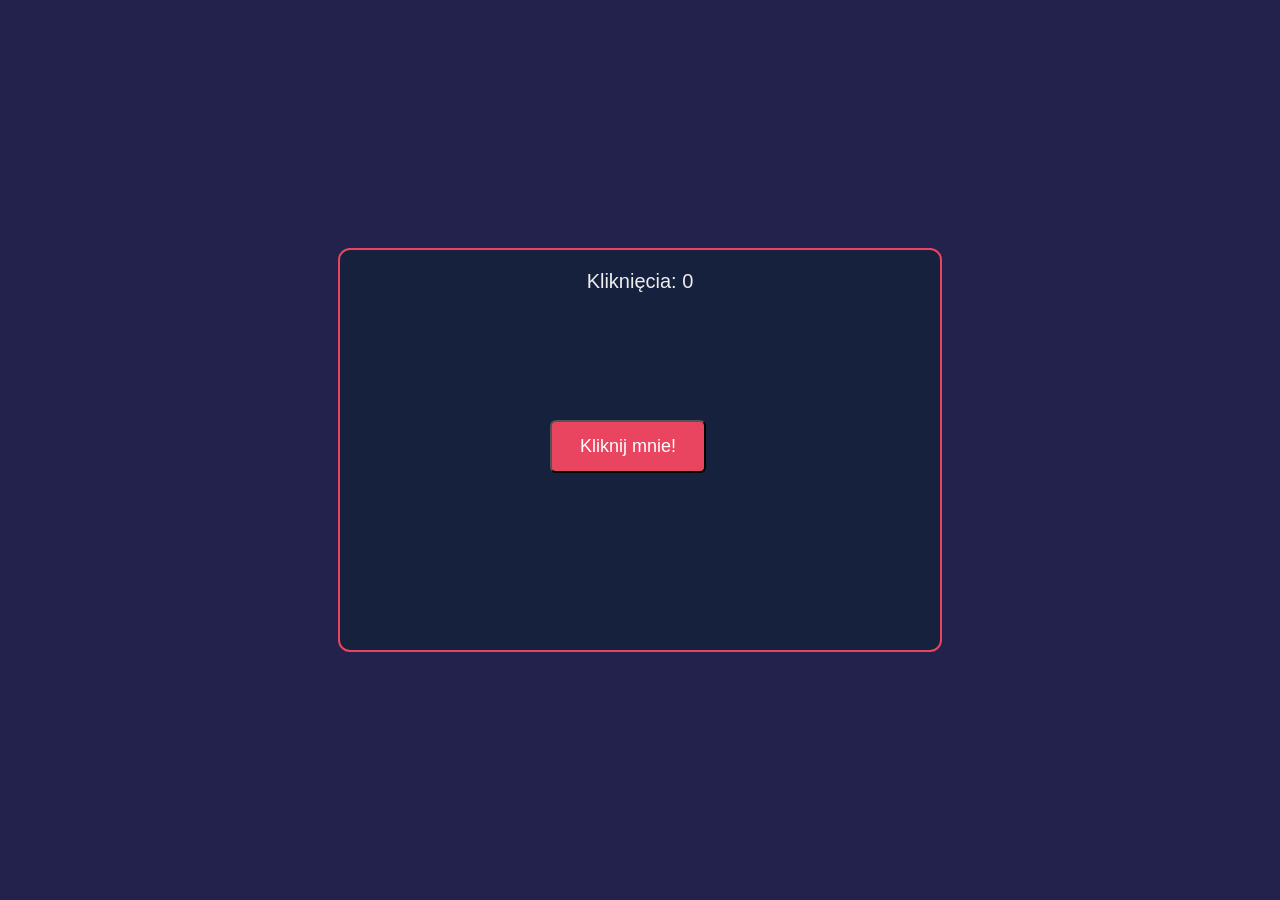
<file: l12_uciekajacy_przycisk/index.html>
<!DOCTYPE html>
<html lang="pl">

<head>
    <meta charset="UTF-8">
    <meta name="viewport" content="width=device-width, initial-scale=1.0">
    <title>O NIE! PRZYCISK UCIEK!</title>
    <link rel="stylesheet" href="style.css">
    <script src="script.js" defer ></script>
</head>
<body>

    <div id="game-container">
        <p id="score">Kliknięcia: 0</p>
        <button id="run-btn">Kliknij mnie!</button>
    </div>
    
</body>
</html>
</file>
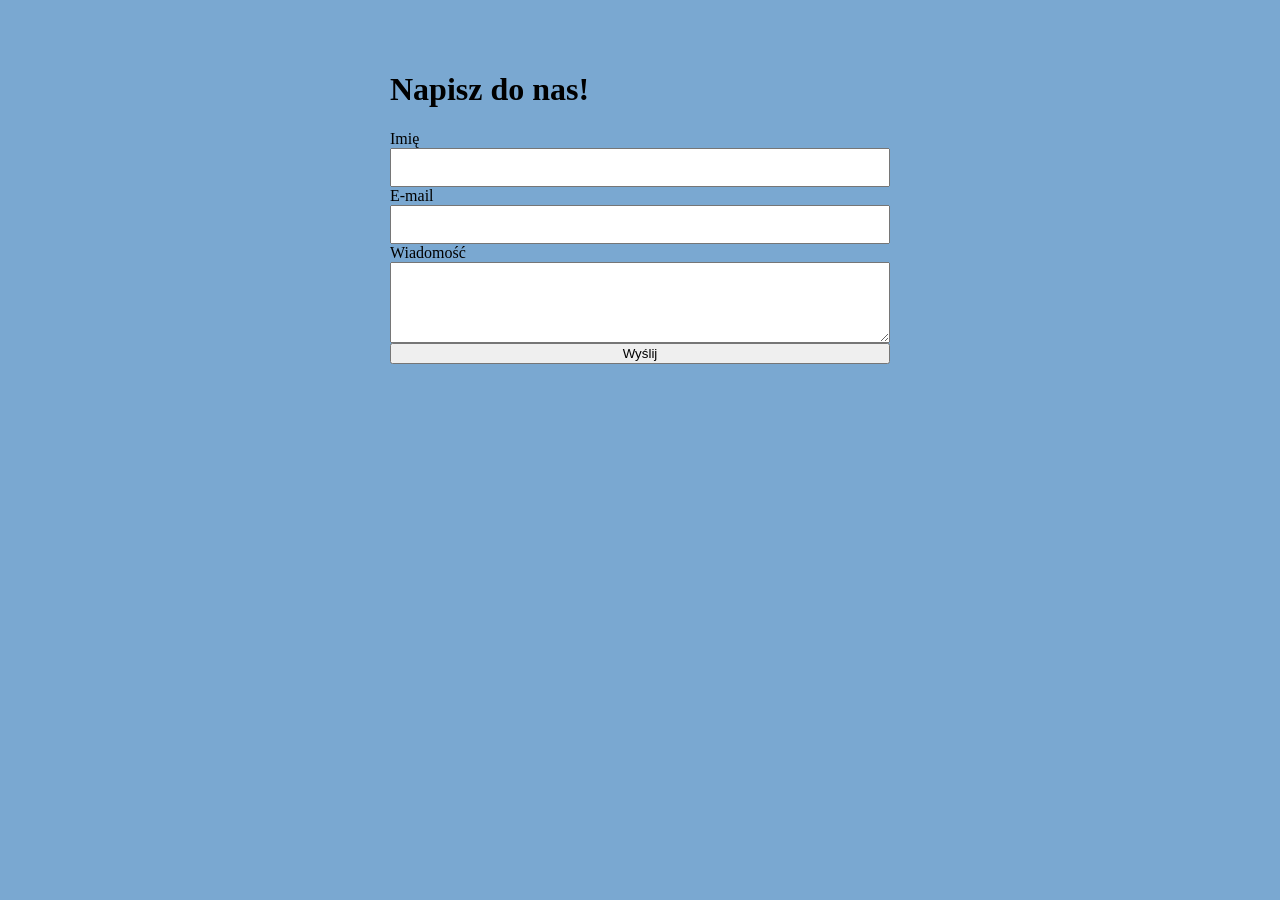
<file: lekcja11/index.html>
<!DOCTYPE html>
<html lang="en">

<head>
    <meta charset="UTF-8">
    <meta name="viewport" content="width=device-width, initial-scale=1.0">
    <title>FORMULARZ</title>
    <link rel="stylesheet" href="style.css">
    <script src="script.js" defer></script>
</head>

<body>


    <form id="contact-form">
        <h1>Napisz do nas!</h1>

        <label for="name">Imię</label>
        <input id="name" type="text" required>

        <label for="email">E-mail</label>
        <input id="email" type="email" required>

        <label for="message">Wiadomość</label>
        <textarea id="message" rows="5"></textarea>

        <button type="submit">Wyślij</button>

        <div id="result"></div>
    </form>



</body>

</html>
</file>
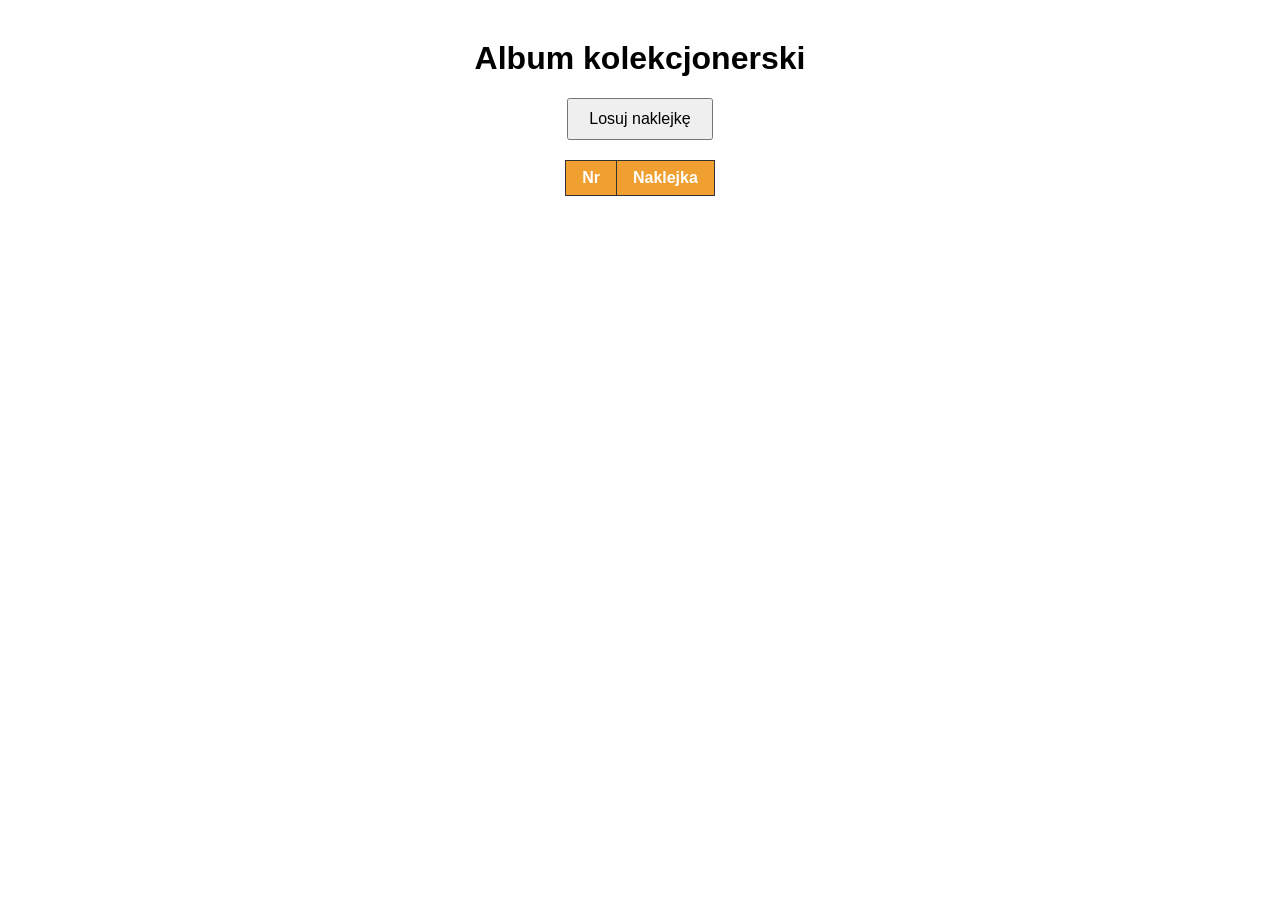
<file: lekcja13_naklejki/index.html>
<!DOCTYPE html>
<html lang="pl">

<head>
  <meta charset="UTF-8">
  <title>Album kolekcjonerski</title>
  <link rel="stylesheet" href="style.css">
  <script src="script.js" defer></script>
</head>

<body>

  <h1>Album kolekcjonerski</h1>
  <button id="draw-btn">Losuj naklejkę</button>
  <table id="album">
    <tr>
      <th>Nr</th>
      <th>Naklejka</th>
    </tr>
  </table>

</body>

</html>
</file>
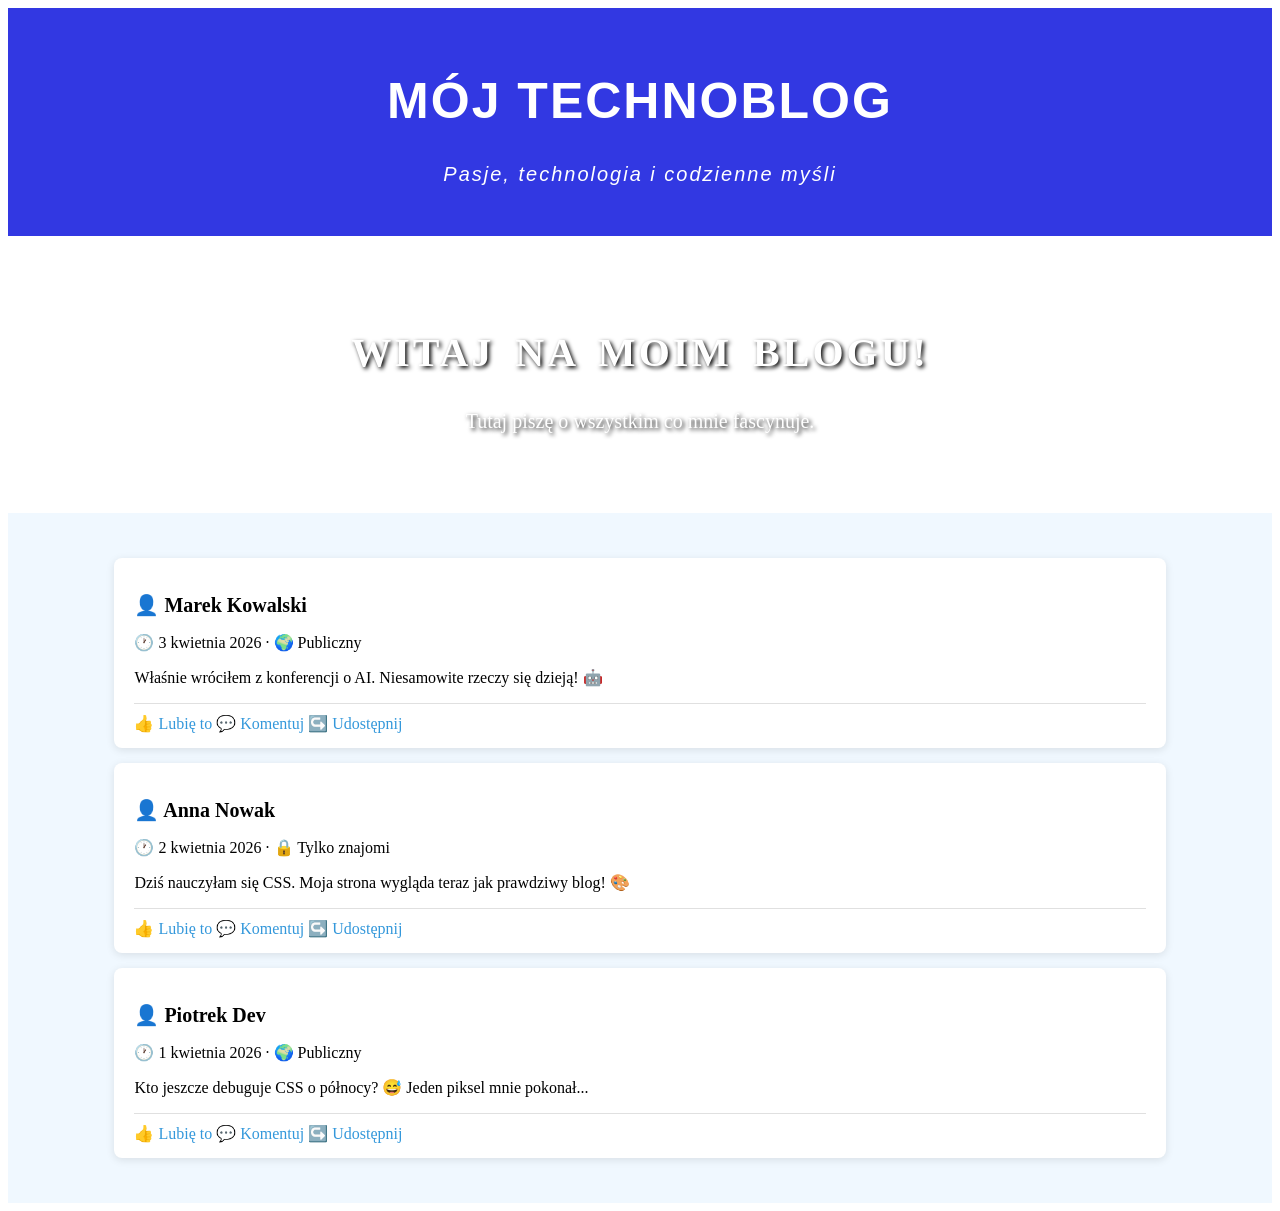
<file: lekcja2/index.html>
<!DOCTYPE html>
<html lang="pl">
<head>
    <meta charset="UTF-8">
    <title>Mój Blog</title>
    <link rel="stylesheet" href="style.css">
</head>
<body>

    <div id="naglowek">
        <h1>Mój Technoblog</h1>
        <p>Pasje, technologia i codzienne myśli</p>
    </div>

    <div id="baner">
        <h2>Witaj na moim blogu!</h2>
        <p>Tutaj piszę o wszystkim co mnie fascynuje.</p>
    </div>

    <div id="tresc">
        <div class="wpis">
            <p class="autor">👤 Marek Kowalski</p>
            <p class="data">🕐 3 kwietnia 2026 · 🌍 Publiczny</p>
            <p class="tekst">Właśnie wróciłem z konferencji o AI. Niesamowite rzeczy się dzieją! 🤖</p>
            <div class="reakcje">👍 Lubię to  💬 Komentuj  ↪️ Udostępnij</div>
        </div>
        <div class="wpis">
            <p class="autor">👤 Anna Nowak</p>
            <p class="data">🕐 2 kwietnia 2026 · 🔒 Tylko znajomi</p>
            <p class="tekst">Dziś nauczyłam się CSS. Moja strona wygląda teraz jak prawdziwy blog! 🎨</p>
            <div class="reakcje">👍 Lubię to  💬 Komentuj  ↪️ Udostępnij</div>
        </div>
        <div class="wpis">
            <p class="autor">👤 Piotrek Dev</p>
            <p class="data">🕐 1 kwietnia 2026 · 🌍 Publiczny</p>
            <p class="tekst">Kto jeszcze debuguje CSS o północy? 😅 Jeden piksel mnie pokonał...</p>
            <div class="reakcje">👍 Lubię to  💬 Komentuj  ↪️ Udostępnij</div>
        </div>
    </div>

</body>
</html>
</file>
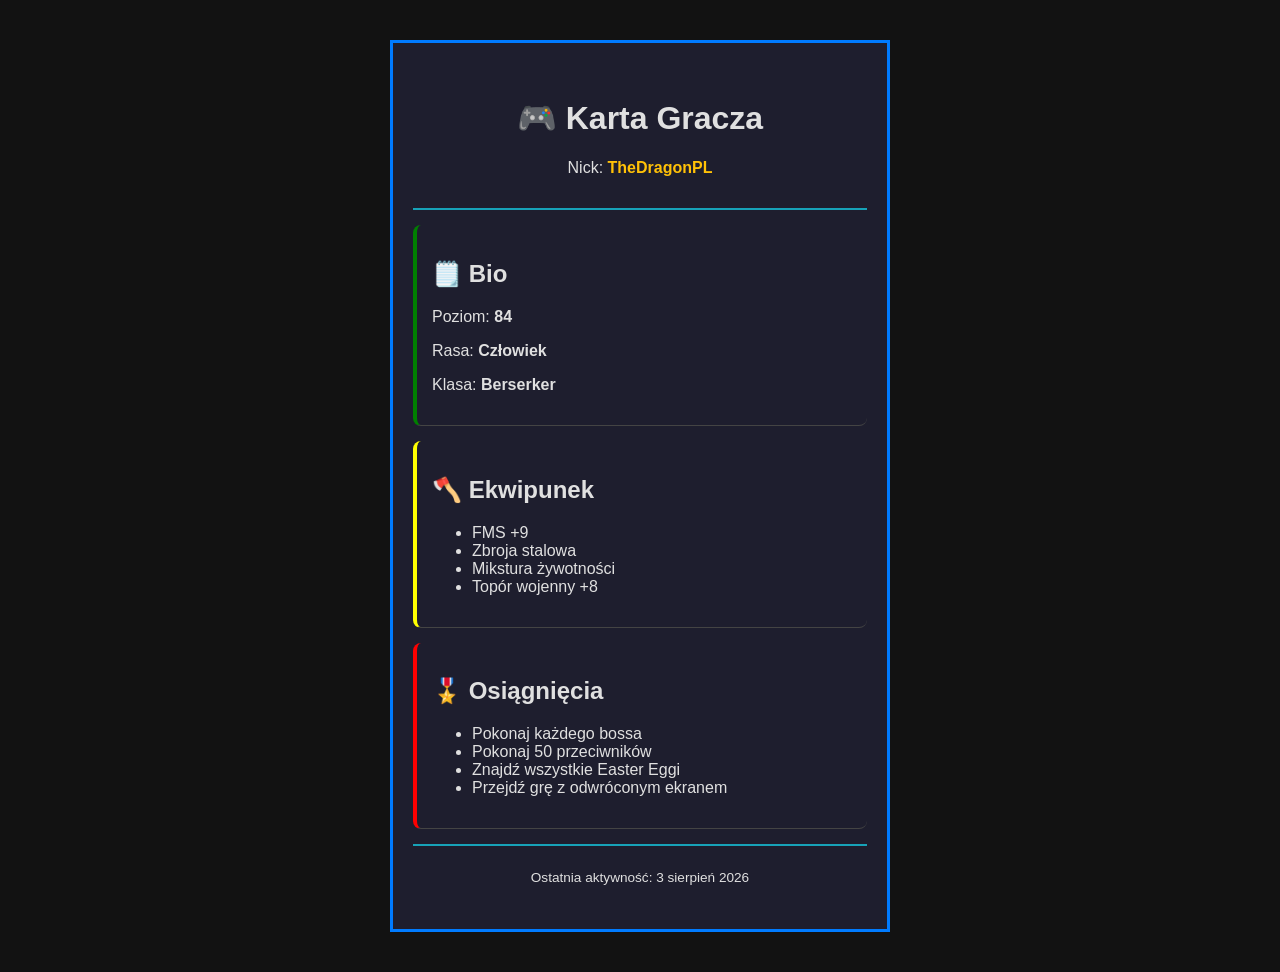
<file: lekcja3/index.html>
<!DOCTYPE html>
<html lang="pl">

<head>
  <meta charset="UTF-8">
  <meta name="viewport" content="width=device-width, initial-scale=1.0">
  <title>Karta Gracza</title>
  <link rel="stylesheet" href="style.css">
</head>

<body>
  <main class="player-card">

    <header class="card-header">
      <h1>🎮 Karta Gracza</h1>
      <p>Nick: <span class="highlight">TheDragonPL</span></p>
    </header>

    <section class="card-section bio">
      <h2>🗒️ Bio</h2>
      <p>Poziom: <strong>84</strong></p>
      <p>Rasa: <strong>Człowiek</strong></p>
      <p>Klasa: <strong>Berserker</strong></p>
    </section>

    <section class="card-section equipment">
      <h2>🪓 Ekwipunek</h2>
      <ul>
        <li>FMS +9</li>
        <li>Zbroja stalowa</li>
        <li>Mikstura żywotności</li>
        <li>Topór wojenny +8</li>
      </ul>
    </section>

    <section class="card-section achievements">
      <h2>🎖️ Osiągnięcia</h2>
      <ul>
        <li>Pokonaj każdego bossa</li>
        <li>Pokonaj 50 przeciwników</li>
        <li>Znajdź wszystkie Easter Eggi</li>
        <li>Przejdź grę z odwróconym ekranem</li>
      </ul>
    </section>

    <footer class="card-footer">
      <p>Ostatnia aktywność: 
        <time datetime="2026-08-03">
          3 sierpień 2026
        </time>
      </p>
    </footer>

  </main>
</body>

</html>
</file>
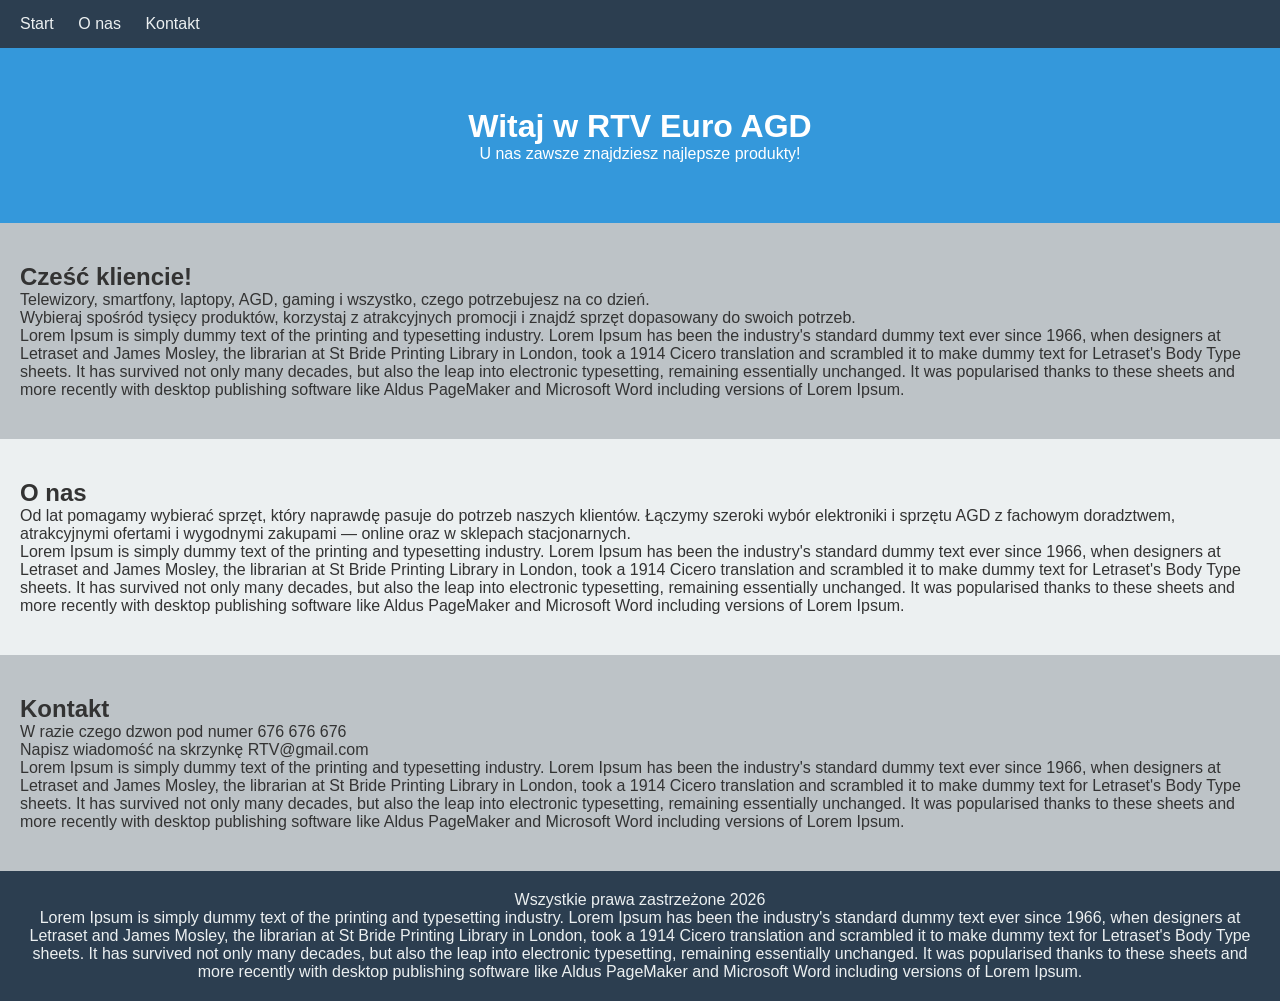
<file: lekcja4/index.html>
<!DOCTYPE html>
<html lang="pl">

<head>
  <meta charset="UTF-8">
  <meta name="viewport" content="width=device-width, initial-scale=1.0">
  <title>Moja strona</title>
  <link rel="stylesheet" href="style.css">
</head>

<body>
  <nav>
    <a href="#start">Start</a>
    <a href="#o-nas">O nas</a>
    <a href="#kontakt">Kontakt</a>
  </nav>
  <header>
    <h1>Witaj w RTV Euro AGD</h1>
    <p>U nas zawsze znajdziesz najlepsze produkty!</p>
  </header>
  <section id="start" class="dark">
    <h2>Cześć kliencie!</h2>
    <p>Telewizory, smartfony, laptopy, AGD, gaming i wszystko, czego potrzebujesz na co dzień.</p>
    <p>Wybieraj spośród tysięcy produktów, korzystaj z atrakcyjnych promocji i znajdź sprzęt dopasowany do swoich potrzeb.</p>
    <p>Lorem Ipsum is simply dummy text of the printing and typesetting industry. Lorem Ipsum has been the industry's standard dummy text ever since 1966, when designers at Letraset and James Mosley, the librarian at St Bride Printing Library in London, took a 1914 Cicero translation and scrambled it to make dummy text for Letraset's Body Type sheets. It has survived not only many decades, but also the leap into electronic typesetting, remaining essentially unchanged. It was popularised thanks to these sheets and more recently with desktop publishing software like Aldus PageMaker and Microsoft Word including versions of Lorem Ipsum.</p>
  </section>

  <section id="o-nas" class="light">
    <h2>O nas</h2>
    <p>Od lat pomagamy wybierać sprzęt, który naprawdę pasuje do potrzeb naszych klientów. Łączymy szeroki wybór elektroniki i sprzętu AGD z fachowym doradztwem, atrakcyjnymi ofertami i wygodnymi zakupami — online oraz w sklepach stacjonarnych.</p>
    <p>Lorem Ipsum is simply dummy text of the printing and typesetting industry. Lorem Ipsum has been the industry's standard dummy text ever since 1966, when designers at Letraset and James Mosley, the librarian at St Bride Printing Library in London, took a 1914 Cicero translation and scrambled it to make dummy text for Letraset's Body Type sheets. It has survived not only many decades, but also the leap into electronic typesetting, remaining essentially unchanged. It was popularised thanks to these sheets and more recently with desktop publishing software like Aldus PageMaker and Microsoft Word including versions of Lorem Ipsum.</p>
  </section>

  <section id="kontakt" class="dark">
    <h2>Kontakt</h2>
    <p>W razie czego dzwon pod numer 676 676 676</p>
    <p>Napisz wiadomość na skrzynkę RTV@gmail.com</p>
    <p>Lorem Ipsum is simply dummy text of the printing and typesetting industry. Lorem Ipsum has been the industry's standard dummy text ever since 1966, when designers at Letraset and James Mosley, the librarian at St Bride Printing Library in London, took a 1914 Cicero translation and scrambled it to make dummy text for Letraset's Body Type sheets. It has survived not only many decades, but also the leap into electronic typesetting, remaining essentially unchanged. It was popularised thanks to these sheets and more recently with desktop publishing software like Aldus PageMaker and Microsoft Word including versions of Lorem Ipsum.</p>
  </section>

  <footer>
    <p>Wszystkie prawa zastrzeżone 2026</p>
    <p>Lorem Ipsum is simply dummy text of the printing and typesetting industry. Lorem Ipsum has been the industry's standard dummy text ever since 1966, when designers at Letraset and James Mosley, the librarian at St Bride Printing Library in London, took a 1914 Cicero translation and scrambled it to make dummy text for Letraset's Body Type sheets. It has survived not only many decades, but also the leap into electronic typesetting, remaining essentially unchanged. It was popularised thanks to these sheets and more recently with desktop publishing software like Aldus PageMaker and Microsoft Word including versions of Lorem Ipsum.</p>
  </footer>

</body>

</html>
</file>
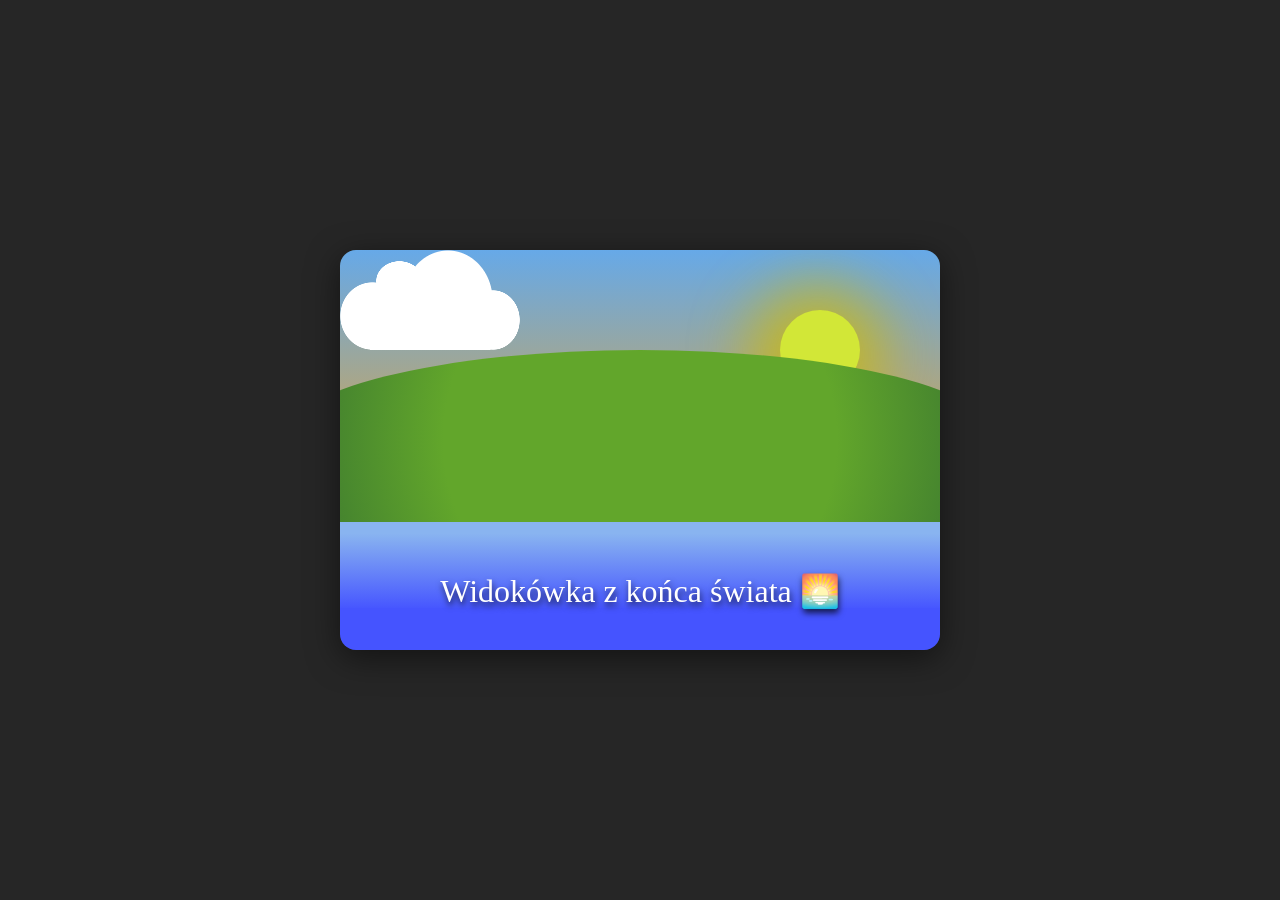
<file: lekcja5/index.html>
<!DOCTYPE html>
<html lang="pl">
<head>
  <meta charset="UTF-8">
  <meta name="viewport" content="width=device-width, initial-scale=1.0">
  <title>Pocztówka CSS</title>
  <link rel="stylesheet" href="style.css">
</head>
<body>
  <div class="postcard">
    <div class="sky"></div>
    <div class="sun"></div>
    <div class="cloud"></div>
    <div class="hills"></div>
    <div class="water"></div>
    <div class="text-overlay">Widokówka z końca świata 🌅</div>
  </div>
</body>
</html>
</file>
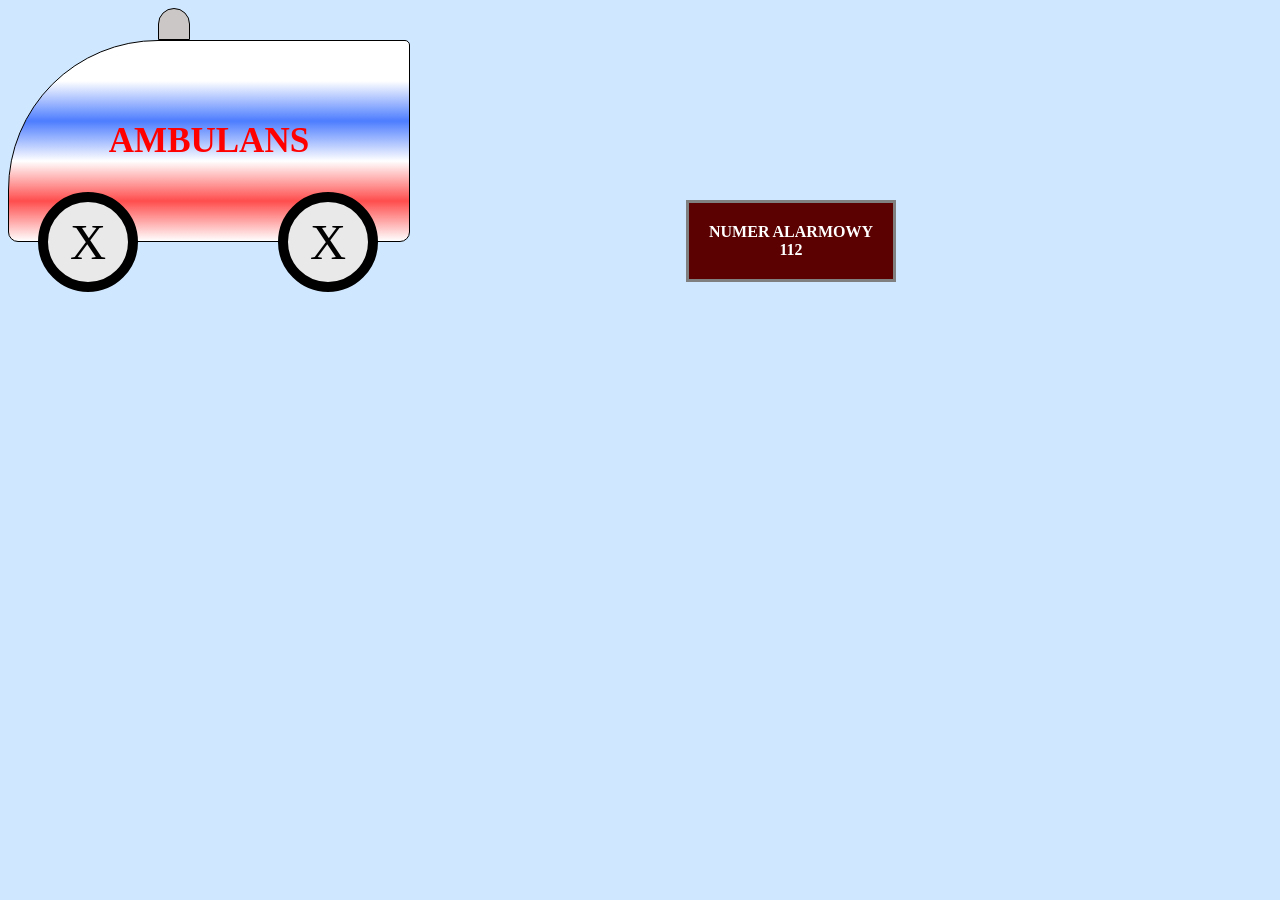
<file: lekcja7/index.html>
<!DOCTYPE html>
<html lang="pl">
<head>
	<meta charset="utf-8">
	<link rel="stylesheet" href="style.css">
</head>
<body>
	<div id="siren"></div>
	<div id="ambulance">AMBULANS</div>
	<div id="wheel-front" class="wheel">X</div>
	<div id="wheel-back" class="wheel">X</div>
	<div id="emergency">NUMER ALARMOWY<br>112</div>
</body>
</html>
</file>
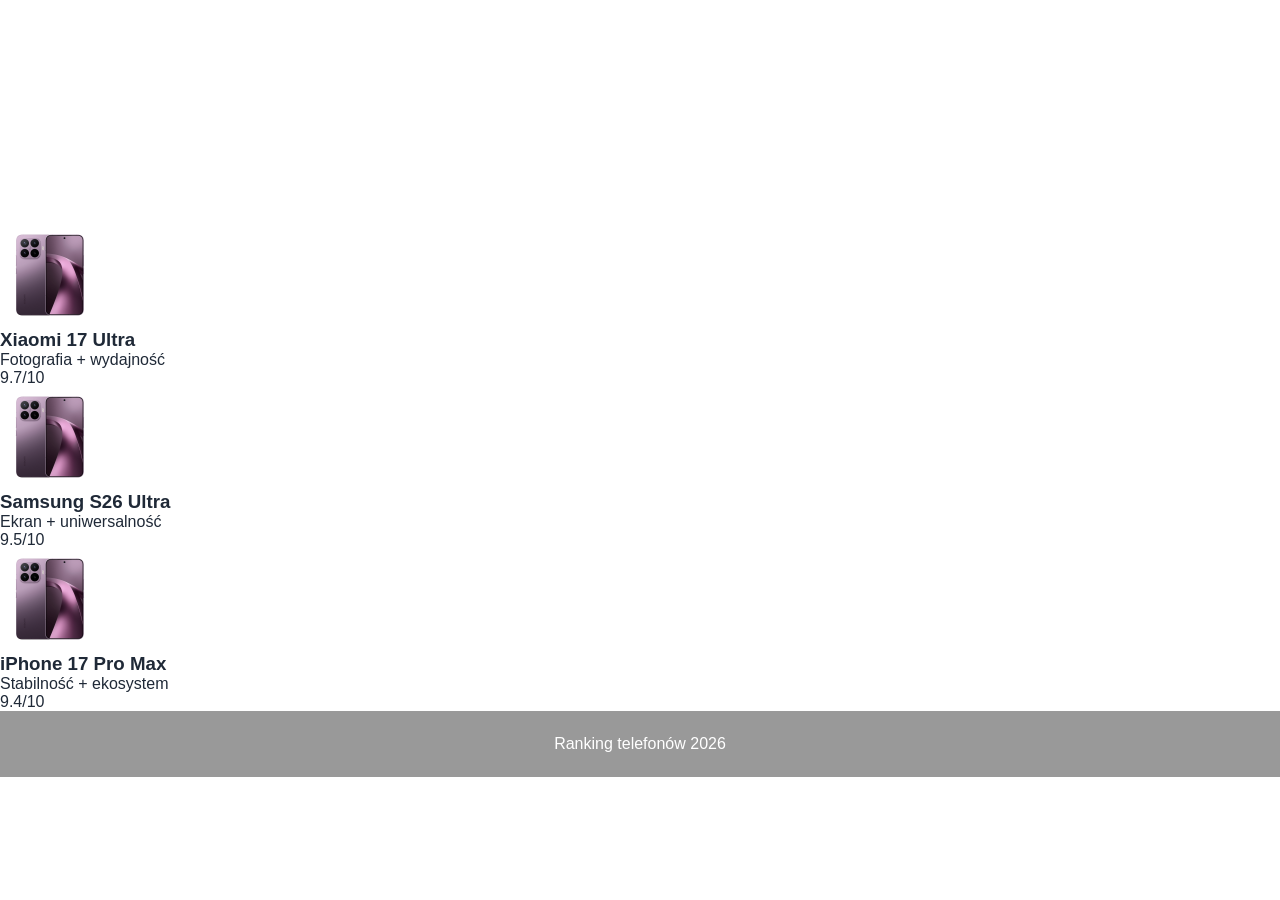
<file: lekcja8/index.html>
<!DOCTYPE html>
<html lang="pl">
<head>
	<meta charset="UTF-8">
	<meta name="viewport" content="width=device-width, initial-scale=1.0">
	<title>Ranking telefonów 2026</title>
	<link rel="stylesheet" href="style.css">
</head>
<body>
	<header>
		<h1>Ranking telefonów</h1>
		<nav>
			<ul>
				<li><a href="#ranking">Ranking</a></li>
				<li><a href="#intro">O rankingu</a></li>
			</ul>
		</nav>
	</header>

	<main>
		<section id="intro">
			<h2>Najlepsze smartfony tego roku!</h2>
			<p>Sprawdźmy, jakie modelą są topką w aktualnym roku! Który z nich dostał najlepsze oceny?</p>
		</section>

		<section id="ranking" class="ranking-grid">

			<article class="phone-card">
				<img src="images/phone1.png">
				<h3>Xiaomi 17 Ultra</h3>
				<p>	Fotografia + wydajność</p>
				<span class="score">9.7/10</span>
			</article>

			<article class="phone-card">
				<img src="images/phone1.png">
				<h3>Samsung S26 Ultra</h3>
				<p>	Ekran + uniwersalność</p>
				<span class="score">9.5/10</span>
			</article>

			<article class="phone-card">
				<img src="images/phone1.png">
				<h3>iPhone 17 Pro Max</h3>
				<p>	Stabilność + ekosystem</p>
				<span class="score">9.4/10</span>
			</article>

		</section>

		<!-- TODO: dodaj sekcję z kartami telefonów w kontenerze klasy ranking-grid -->
	</main>

	<footer>
		<p>Ranking telefonów 2026</p>
	</footer>
</body>
</html>
</file>
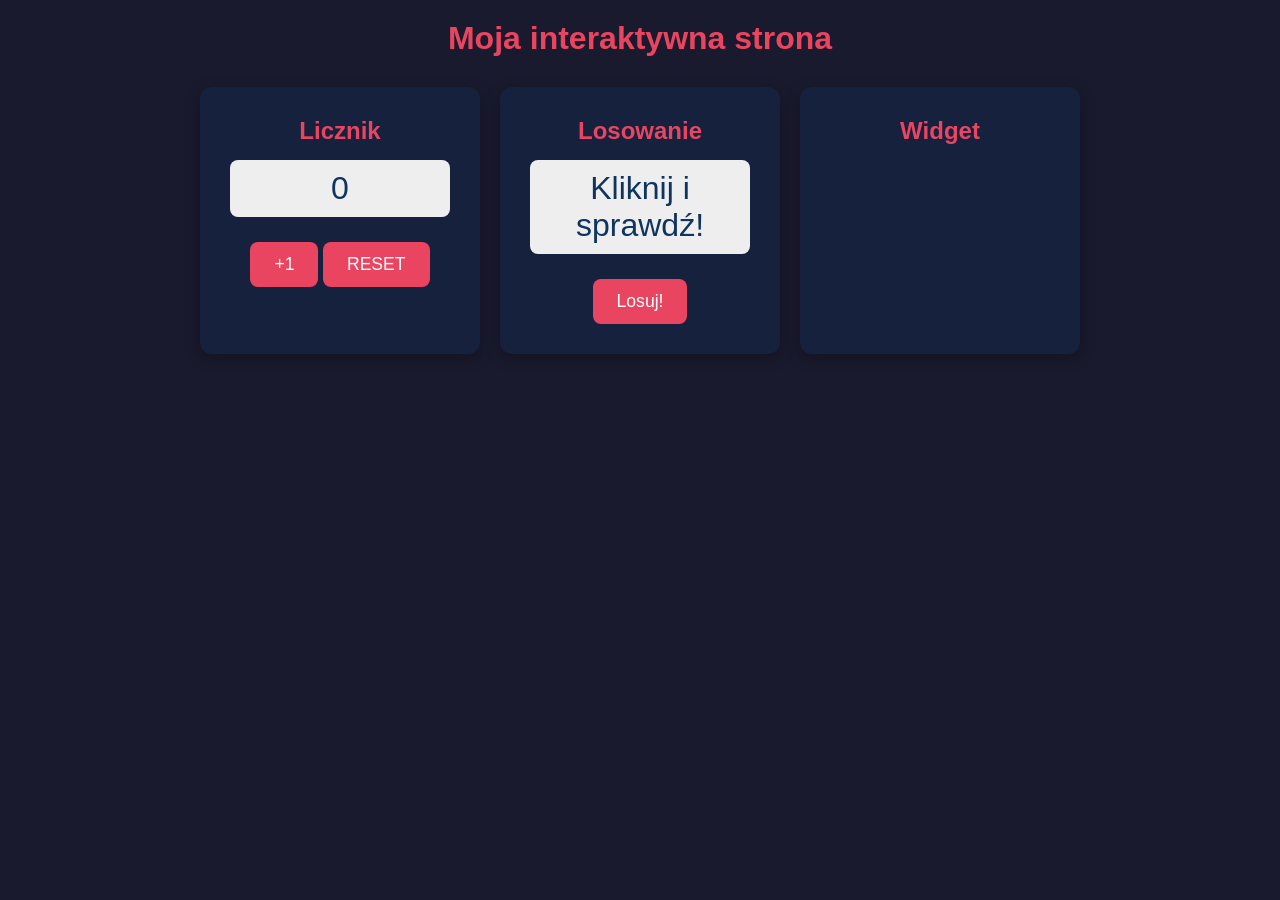
<file: lekcja9/index.html>
<!DOCTYPE html>
<html lang="pl">
<head>
    <meta charset="UTF-8">
    <meta name="viewport" content="width=device-width, initial-scale=1.0">
    <title>Interaktywna strona</title>
    <link rel="stylesheet" href="style.css">
</head>
<body>
    <h1>Moja interaktywna strona</h1>
    <div class="container">
        <div class="card">
            <h2>Licznik</h2>
            <p id="counter-display">0</p>
            <button onclick="addPoint()">+1</button>
            <button onclick="resetPoints()">RESET</button>
        </div>
        <div class="card">
            <h2>Losowanie</h2>
            <p id="random-display">Kliknij i sprawdź!</p>
            <button onclick="drawItem()">Losuj!</button>
        </div>
        <div class="card">
            <h2>Widget</h2>
            <!-- TODO: osadź zewnętrzny widget za pomocą iframe -->
        </div>
        
    </div>
    <script src="script.js"></script>
</body>
</html>
</file>
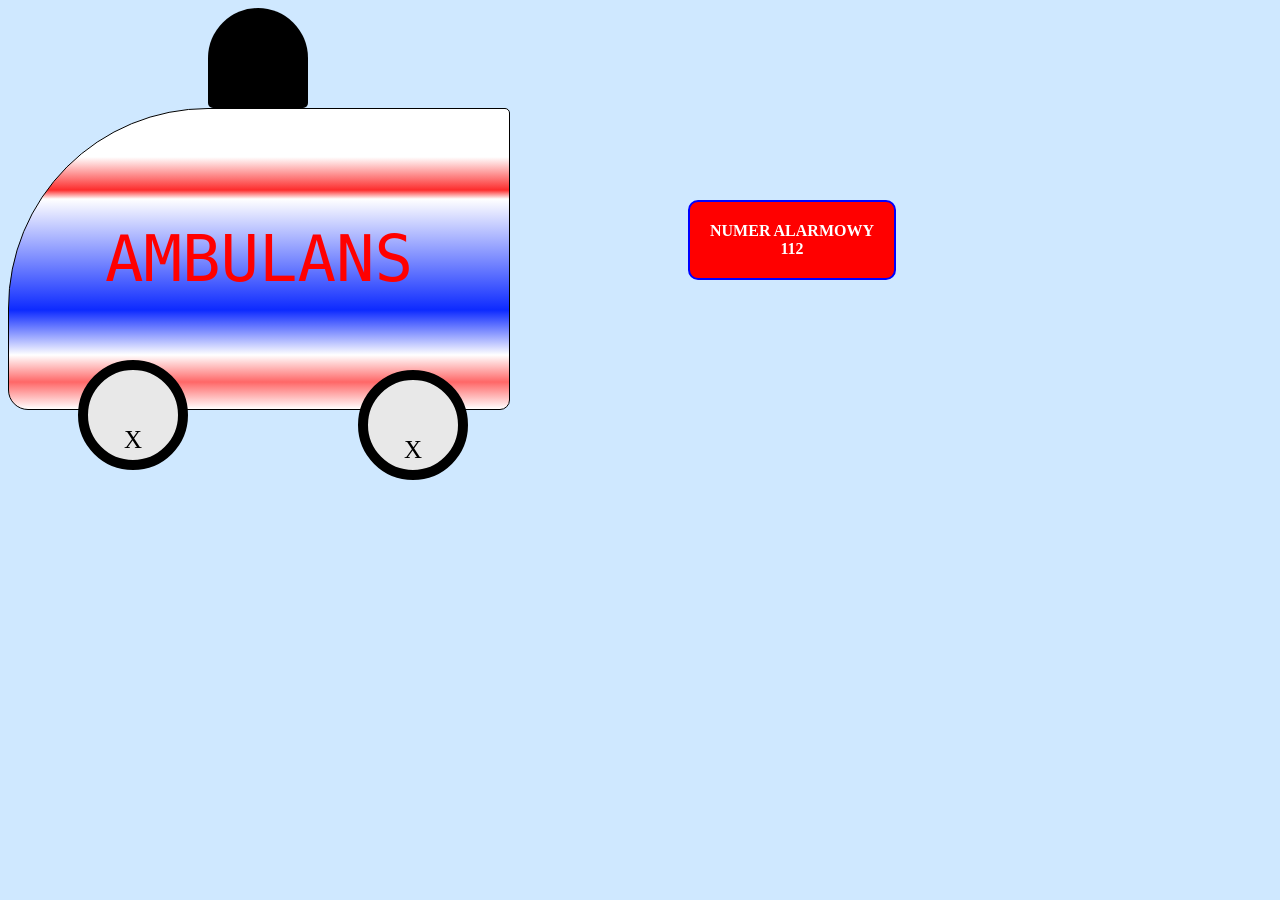
<file: test/index.html>
<!DOCTYPE html>
<html lang="pl">
<head>
	<meta charset="utf-8">
	<link rel="stylesheet" href="style.css">
</head>
<body>
	<div id="siren"></div>
	<div id="ambulance">AMBULANS</div>
	<div id="wheel-front" class="wheel"><br><br>X</div>
	<div id="wheel-back" class="wheel"><br><br>X</div>
	<div id="emergency">NUMER ALARMOWY<br>112</div>
</body>
</html>
</file>
<file: l12_uciekajacy_przycisk/style.css>
body {
    display: flex;
    justify-content: center;
    align-items: center;
    margin: 0;
    height: 100vh;
    background-color: #22224c;
    font-family: sans-serif;
}

#game-container {
    position: relative;
    width: 600px;
    height: 400px;
    border: 2px solid #e94560;
    border-radius: 12px;
    background-color: #16213e;
    overflow: hidden;
}

#score {
    text-align: center;
    color: #eee;
    font-size: 20px;
}

#run-btn {
    position: absolute;
    top: 170px;
    left: 210px;
    padding: 14px 28px;
    font-size: 18px;
    background-color: #e94560;
    color: #fff;
    border-radius: 6px;
}

#run-btn:hover {
    cursor: pointer;
}
</file>
<file: lekcja11/style.css>
body {
    background-color: rgb(122, 168, 209);
}

form {
    display: flex;
    flex-direction: column;
    max-width: 500px;
    margin: 50px auto 0 auto;
}

input {
    padding: 10px;
}
</file>
<file: lekcja13_naklejki/style.css>
body {
  font-family: sans-serif;
  text-align: center;
  margin: 40px;
}

table { margin: 20px auto; border-collapse: collapse; }
th, td { border: 1px solid #333; padding: 8px 16px; }

th { background-color: #f0a030; color: white; }

button {
  padding: 10px 20px;
  font-size: 16px;
  cursor: pointer;
}
</file>
<file: lekcja2/style.css>
#naglowek {
    background-color: rgb(50, 56, 226);
    color: rgb(255, 255, 255);
    text-align: center;
    padding: 30px;
    font-family: 'Arial', sans-serif;
    letter-spacing: 2px;
}
#naglowek h1 {
    font-size: 50px;
    font-weight: 900;
    text-transform: uppercase;
}

#naglowek p {
    font-size: 20px;
    font-style: italic;
}

#baner {
    background-image: url("https://picsum.photos/1200/300?random=2");
    background-size: cover;
    background-position: center;
    color: white;
    text-align: center;
    padding: 60px 20px;
    text-shadow: 2px 2px 4px black;
}

#baner h2 {
    font-size: 40px;
    line-height: 1.2;
    letter-spacing: 3px;
    text-transform: uppercase;
    word-spacing: 8px;
}

#baner p {
    font-size: 20px;
    white-space: nowrap;
}

#tresc {
    width: 100%;
    background-color: aliceblue;
    padding: 30px 0;
    min-height: 300px;
}

.wpis {
    width: 80%;
    margin:  15px auto;
    background-color: white;
    border-radius: 8px;
    padding: 15px 20px;
    box-shadow: 0 2px 8px rgba(0,0,0,0.1);
}

.wpis .autor {
    font-size: 20px;
    font-weight: bold;
    margin-bottom: 2px;
}

.wpis .data {
    margin-bottom: 10px;
}

.wpis .reakcje {
    border-top: 1px solid #e0e0e0;
    padding-top: 10px;
    color: #3498db;
    font-size: 15;
    cursor: pointer;
}
</file>
<file: lekcja3/style.css>
/* === Reset i zmienne === */
:root {
  --color-primary: #007bff;
  --color-accent: #17a2b8;
  --color-highlight: #ffc107;
  --color-bg: #1e1e2e;
  --color-text: #e0e0e0;
  --color-border: #444;
}

*, *::after, *::before {
  box-sizing: border-box;
}

body {
  margin: 0;
  padding: 0;
  font-family: 'Segoe UI', Tahoma, Geneva, Verdana, sans-serif;
  background-color: #121212;
  color: var(--color-text);
}

.player-card {
  max-width: 500px;
  margin: 40px auto;
  padding: 20px;
  border: 3px solid var(--color-primary);
  background-color: var(--color-bg);
}

.card-header {
  padding: 15px;
  margin-bottom: 15px;
  border-bottom: 2px solid var(--color-accent);
  text-align: center;
}

.card-section {
  padding: 15px;
  margin-bottom: 15px;
  border-bottom: 1px solid var(--color-border);
  border-radius: 8px;
}

.card-footer {
  padding: 10px;
  margin-top: 10px;
  border-top: 2px solid var(--color-accent);
  text-align: center;
  font-size: 0.85em;
}

.highlight {
  color: var(--color-highlight);
  font-weight: bold;
}

.bio {
  border-left: 4px solid green;
}

.equipment {
  border-left: 4px solid yellow;
}

.achievements {
  border-left: 4px solid red;
}
</file>
<file: lekcja4/style.css>
* {
  margin: 0;
  padding: 0;
  box-sizing: border-box;
}

html {
  scroll-behavior: smooth;
}

body {
  font-family: Arial, sans-serif;
  color: #333;
}

nav {
  background-color: #2c3e50;
  padding: 15px 20px;
  position: sticky;
  top: 0;
}

nav a {
  color: #ecf0f1;
  text-decoration: none;
  margin-right: 20px;
  font-size: 16px;
}

nav a:hover {
  color: #3498db;
}

header {
  background-color: #3498db;
  color: white;
  padding: 60px 20px;
  text-align: center;
}

section {
  padding: 40px 20px;
}

section:hover {
  box-shadow: 0 0 10px rgba(28, 34, 41, 0.9);
}

.light {
  background-color: #ecf0f1;
}

.dark {
  background-color: #bdc3c7;
}

footer {
  background-color: #2c3e50;
  color: #ecf0f1;
  padding: 20px;
  text-align: center;
}
</file>
<file: lekcja5/style.css>
* {
  margin: 0;
  padding: 0;
  box-sizing: border-box;
}

body {
  display: flex;
  justify-content: center;
  align-items: center;
  min-height: 100vh;
  background-color: hsl(0, 0%, 15%);
}

.postcard {
  position: relative;
  width: 600px;
  height: 400px;
  overflow: hidden;
  border-radius: 16px;
  box-shadow: 0 8px 32px rgba(0, 0, 0, 0.5);
}

.sky {
  position: absolute;
  top: 0;
  left: 0;
  width: 100%;
  height: 65%;
  /* TODO: background sky gradient */
  background: linear-gradient(to top, rgba(230, 164, 50, 1) 0%, rgba(102, 169, 232, 1) 100%);
}

.sun {
  position: absolute;
  top: 60px;
  right: 80px;
  width: 80px;
  height: 80px;
  /* TODO: sun shape and glow */
  /* TODO: sun color experiment */
  border-radius: 50%;
  background-color: rgb(210, 231, 55);
  box-shadow: -3px 4px 60px 30px rgba(202,185,18,0.83);
  -webkit-box-shadow: -3px 4px 60px 30px rgba(202,185,18,0.83);
  -moz-box-shadow: -3px 4px 60px 30px rgba(202,185,18,0.83);
}

.hills {
  position: absolute;
  bottom: 30%;
  left: -10%;
  width: 120%;
  height: 45%;
  /* TODO: hills shape */
  background: radial-gradient(circle,rgba(98, 166, 43, 1) 53%, rgba(55, 115, 48, 1) 100%);
  border-radius: 50% 50% 0 0;
}

.water {
  position: absolute;
  bottom: 0;
  left: 0;
  width: 100%;
  height: 32%;
  /* TODO: water color and transparency */
  background: linear-gradient(0deg,rgba(69, 84, 255, 1) 33%, rgba(71, 87, 255, 1) 29%, rgba(137, 180, 240, 1) 91%);
}

.text-overlay {
  position: absolute;
  bottom: 40px;
  left: 0;
  width: 100%;
  text-align: center;
  font-family: Georgia, serif;
  text-shadow: 1px 4px 6px rgba(0,0,0,0.7);
  font-size: 2rem;
  color: hsl(0, 0%, 100%)
}

/* HTML: <div class="cloud"></div> */
.cloud {
    height: 100px; 
    aspect-ratio: 1.8;
    --g: radial-gradient(50% 50%, #000 98%, #0000) no-repeat;
    mask: var(--g) 100% 100%/30% 60%,var(--g) 70% 0/50% 100%,var(--g) 0 100%/36% 68%,var(--g) 27% 18%/26% 40%,linear-gradient(#000 0 0) bottom/67% 58% no-repeat;
    background: #ffffff;
}
</file>
<file: lekcja7/style.css>
body {
	background-color: #cfe8ff;
}

#ambulance {
	display: flex;
	justify-content: center;
	align-items: center;
	height: 200px;
	width: 400px;
	border: 1px solid black;
	border-radius: 150px 5px 10px 10px;
	background: linear-gradient(0deg,#ffffff 0%,#ff4d4d 20%,	#ffffff 40%,#4d7dff 60%,#ffffff 80%);
	font-size: 35px;
	color: red;
	font-weight: bold;
}

.wheel {
	display: flex;
	align-items: center;
	justify-content: center;

	width: 80px;
	height: 80px;
	border: 10px solid black;
	border-radius: 100%;
	font-size: 50px;
	animation: spin 1s linear infinite;
	background-color: #e9e9e9;
}

#wheel-front {
	/* TODO: ustaw pozycję przedniego koła */
	position: relative;
	bottom: 50px;
	left: 30px;
}

#wheel-back {
	/* TODO: ustaw pozycję tylnego koła */
	position: relative;
	bottom: 150px;
	left: 270px;
}

@keyframes spin {

	/* TODO: opisz pełny obrót od 0 do 360 stopni */
	from {
		transform: rotate(0deg);
	}

	to {
		transform: rotate(-360deg);
	}
}

#siren {
	/* TODO: nadaj syrenie rozmiar, czarne tło i zaokrąglony górny brzeg */
	position: relative;
	left: 150px;
	height: 30px;
	width: 30px;
	background-color: #ccc7c7;
	border: 0.5px solid black;
	border-radius: 100% 100% 0 0;
}

#siren:hover {
	animation: siren 1s infinite;
}

@keyframes siren {

	/* TODO: opisz zmianę koloru tła od czarnego, przez niebieski, do czerwonego */
	0% {
		background-color: #ccc7c7;
	}

	25% {
		background-color: #2638c3;
	}

	75% {
		background-color: #fc0a0a;
	}
}

#emergency {
	position: absolute;
	right: 30%;
	top: 200px;
	padding: 20px;
	background-color: #5c0101;
	color: white;
	font-weight: bold;
	text-align: center;
	border: 3px solid grey;
	transition: transform 1s;
}

#emergency:hover {
	transform: scale(1.5);
}
</file>
<file: lekcja8/style.css>
* {
	margin: 0;
	padding: 0;
	box-sizing: border-box;
}

body {
	font-family: "Segoe UI", Arial, sans-serif;
	color: rgb(31, 41, 55);
	min-height: 100vh;
	/* TODO: dodaj gradient liniowy jako tło strony */
}

header {
	padding: 24px 32px;
	color: white;
	/* TODO: dodaj półprzezroczyste tło i cień tekstu dla nagłówka */
}

nav ul {
	list-style: none;
	display: flex;
	gap: 16px;
	margin-top: 12px;
}

nav a {
	color: white;
	text-decoration: none;
}

#intro {
	padding: 32px;
	color: white;
	text-align: center;
}

/* TODO: dodaj style siatki .ranking-grid z flex-wrap, gap i wyśrodkowaniem kart */

/* TODO: dodaj style pojedynczej karty .phone-card oraz obrazka i odznaki z oceną */

footer {
	padding: 24px;
	text-align: center;
	color: white;
	background: rgba(0, 0, 0, 0.4);
}

.phone-card img {
	width: 100px
}
</file>
<file: lekcja9/style.css>
* {
    margin: 0;
    padding: 0;
    box-sizing: border-box;
}

body {
    font-family: Arial, sans-serif;
    background-color: #1a1a2e;
    color: #eee;
    text-align: center;
    padding: 20px;
}

h1 {
    margin-bottom: 30px;
    color: #e94560;
}

.container {
    display: flex;
    justify-content: center;
    gap: 20px;
    flex-wrap: wrap;
}

.card {
    background-color: #16213e;
    border-radius: 12px;
    padding: 30px;
    width: 280px;
    box-shadow: 0 4px 15px rgba(0, 0, 0, 0.3);
}

.card h2 {
    color: #e94560;
    margin-bottom: 15px;
}

#counter-display,
#random-display {
    font-size: 2em;
    margin: 15px 0;
    color: #0f3460;
    background-color: #eee;
    border-radius: 8px;
    padding: 10px;
}

button {
    background-color: #e94560;
    color: white;
    border: none;
    padding: 12px 24px;
    font-size: 1.1em;
    border-radius: 8px;
    cursor: pointer;
    margin-top: 10px;
}

button:hover {
    background-color: #c81e45;
}
</file>
<file: test/style.css>
body {
	background-color: #cfe8ff;
}

#ambulance {

	display: flex;
    justify-content: center;
    align-items: center;   

	width: 500px;
	height: 300px;
	border: 1px solid black;
	border-radius: 200px 5px 10px 20px;
	text-align: center;
	color: red;
	font-family: monospace;
	font-size: 64px;
	background: linear-gradient(0deg, #ffffff 0%, #ff6767 9%, #ffffff 18%, #0d2aff 33%, #ffffff 70%, #fd2d2d 73%, #ffffff 84%, #ffffff 100%);
}

.wheel {
	width: 90px;
	height: 90px;
	background: #e8e8e8;
	border: 10px solid black;
	border-radius: 100px;
	text-align: center;
	animation: spin 1s linear infinite;
	font-size: 25px;
}

#wheel-front {
	position: relative;
	bottom: 50px;
	left: 70px;
}

#wheel-back {
	position: relative;
	bottom: 150px;
	left: 350px;
}

@keyframes spin {
	from { transform: rotate(0deg); }
	to { transform: rotate(360deg); }
}

#siren {
	position: relative;
	left: 200px;
	width: 100px;
	height: 100px;
	background-color: black;
	border-radius: 50px 50px 5px 5px;
}

#siren:hover {
	animation: siren 1s infinite;
}

@keyframes siren {
	0% { background-color: black; }
	25% { background-color: blue; }
	75% { background-color: red; }
}

#emergency {
	position: absolute;
	right: 30%;
	top: 200px;
	padding: 20px;
	background: red;
	color: white;
	font-weight: bold;
	text-align: center;
	border: 2px solid blue;
	border-radius: 10px;
	transition: transform 1s;
}

#emergency:hover {
	transform: scale(1.5);
}
</file>
